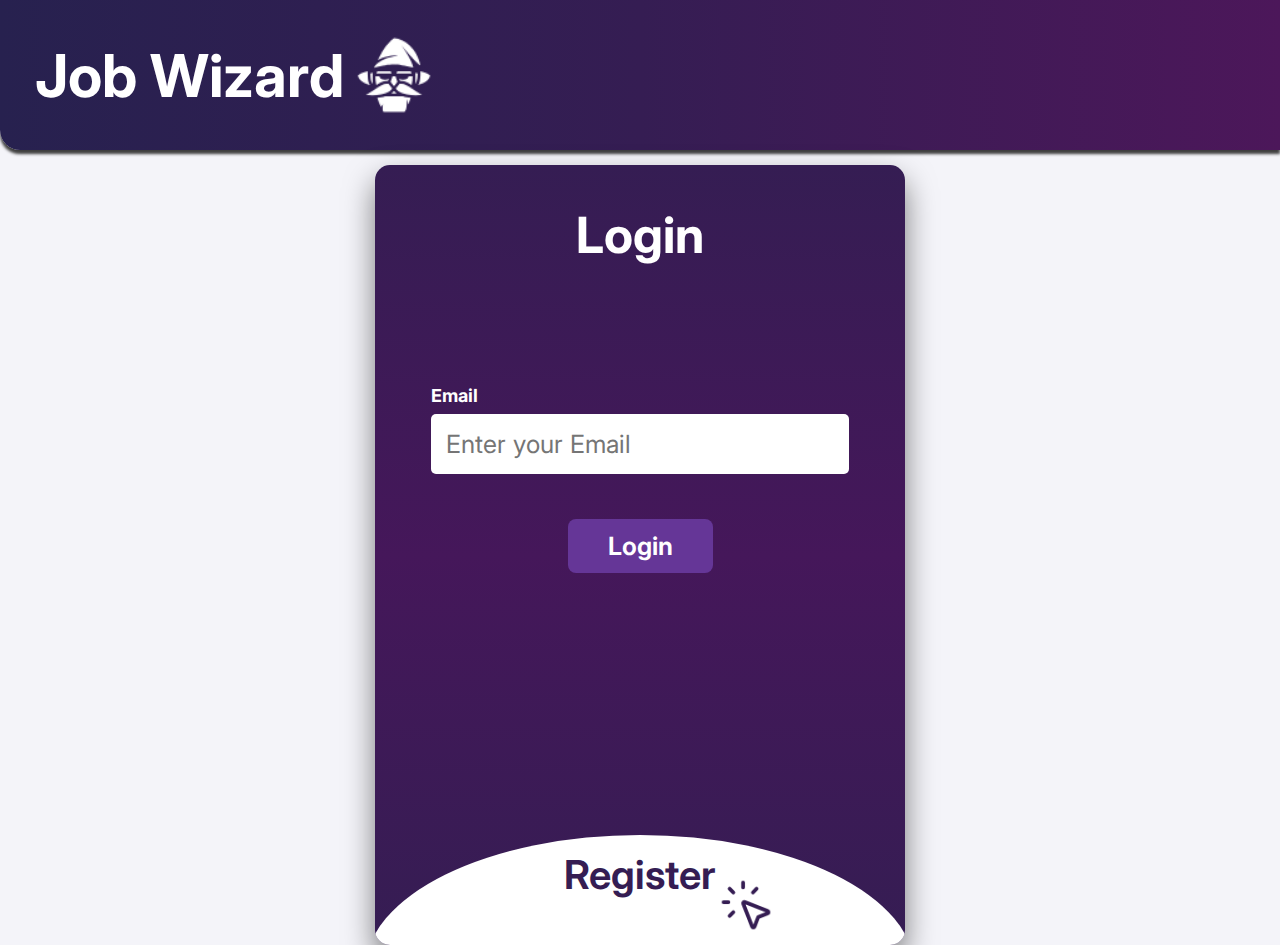
<file: index.html>
<!DOCTYPE html>
<html lang="en">
<head>
    <meta charset="UTF-8">
    <meta name="viewport" content="width=device-width, initial-scale=1.0">
    <title>Job Wizard</title>
    <link rel="stylesheet" href="login_style.css">
    <link rel="preconnect" href="https://fonts.googleapis.com">
    <link rel="preconnect" href="https://fonts.gstatic.com" crossorigin>
    <link href="https://fonts.googleapis.com/css2?family=Inter:wght@100..900&display=swap" rel="stylesheet">
</head>
<body>

    <div class="header">
        Job Wizard
        <img src="image/wizard_icon.png" alt="Job Wizard Icon" class="header-icon">
    </div>

    <div class="login-card">
        <h1>Login</h1>
        <form id="loginForm">
            <div class="form-group">
                <label for="email">Email</label>
                <input type="email" id="email" placeholder="Enter your Email" required>
            </div>
            
            <div style="text-align: center; position: relative; margin-top: 30px;">
                <span id="loginMessage" class="status-message"></span>
                <button type="submit" class="login-btn">Login</button>
            </div>
        </form>

        <div class="register-area" id="registerBtn">
            <div class="register-text">
                Register
                <img src="image/click_icon.png" class="click-icon">
            </div>
        </div>
    </div>
    
    <script src="script.js"></script>

</body>
</html>
</file>
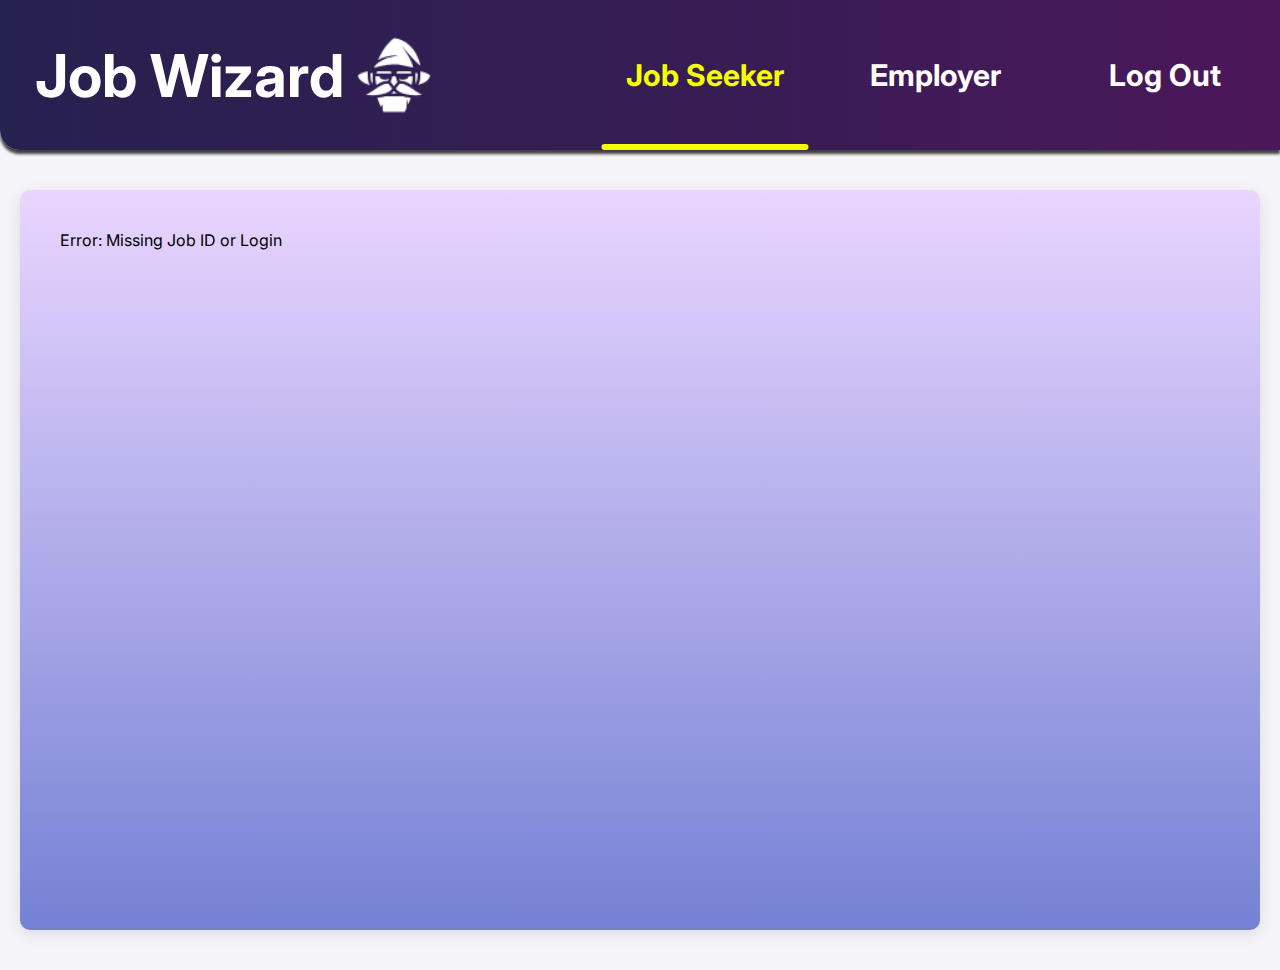
<file: apply_job.html>
<!DOCTYPE html>
<html lang="en">
<head>
    <meta charset="UTF-8">
    <meta name="viewport" content="width=device-width, initial-scale=1.0">
    <title>Job Wizard</title>
    <link rel="stylesheet" href="apply_job_style.css">
    <link rel="stylesheet" href="nav_bar_style.css">
    <link rel="preconnect" href="https://fonts.googleapis.com">
    <link rel="preconnect" href="https://fonts.gstatic.com" crossorigin>
    <link href="https://fonts.googleapis.com/css2?family=Inter:wght@400;600;700&display=swap" rel="stylesheet">
</head>
<body>

    <nav class="navbar">
        <div class="nav-brand">
            Job Wizard <img src="image/wizard_icon.png" alt="Icon" class="nav-icon">
        </div>
        <div class="nav-menu">
            <div class="nav-item dropdown">
                <a href="jobs_applied.html" class="nav-link active-page">Job Seeker</a>
                <div class="dropdown-content">
                    <a href="jobs_applied.html" class="inactive-item">Jobs Applied</a>
                    <a href="find_jobs.html" class="active-item">Find Jobs</a>
                </div>
            </div>
            <div class="nav-item"><a href="employer.html" class="nav-link">Employer</a></div>
            <div class="nav-item"><a href="index.html" id="logoutBtn" class="nav-link">Log Out</a></div>
        </div>
    </nav>

    <div class="main-container">
        
        <div class="detail-card" id="detailCard">
            <p id="loadingText">Loading job details...</p>

            <div id="jobContent" style="display: none;">
                <h1 id="detailTitle">Job Title: ...</h1>
                
                <div class="detail-meta">
                    <span class="detail-badge id-badge" id="detailID">ID: ...</span>
                    <span class="detail-badge" id="detailStatus">Status: ...</span>
                    <span class="detail-date" id="detailDate">Date Posted: ...</span>
                </div>

                <div class="detail-section">
                    <h3>Job Description</h3>
                    <p id="detailDesc">...</p>
                </div>

                <div class="detail-info-grid">
                    <p><strong>Salary:</strong> <span id="detailSalary">...</span></p>
                    <p><strong>Minimum Education level:</strong> <span id="detailEdu">...</span></p>
                    <p><strong>Minimum Experience:</strong> <span id="detailExp">...</span></p>
                </div>

                <div class="detail-footer">
                    <span class="creator-text">Created by: <span id="detailCreator">...</span></span>
                    <p id="applyMessage" class="status-message"></p>
                    <div class="footer-buttons">
                        <button class="confirm-btn" id="confirmBtn">Confirm</button>
                        <button class="cancel-btn" onclick="window.history.back()">Cancel</button>
                    </div>
                </div>
            </div>
        </div>

    </div>

    <script src="script.js"></script>
</body>
</html>
</file>
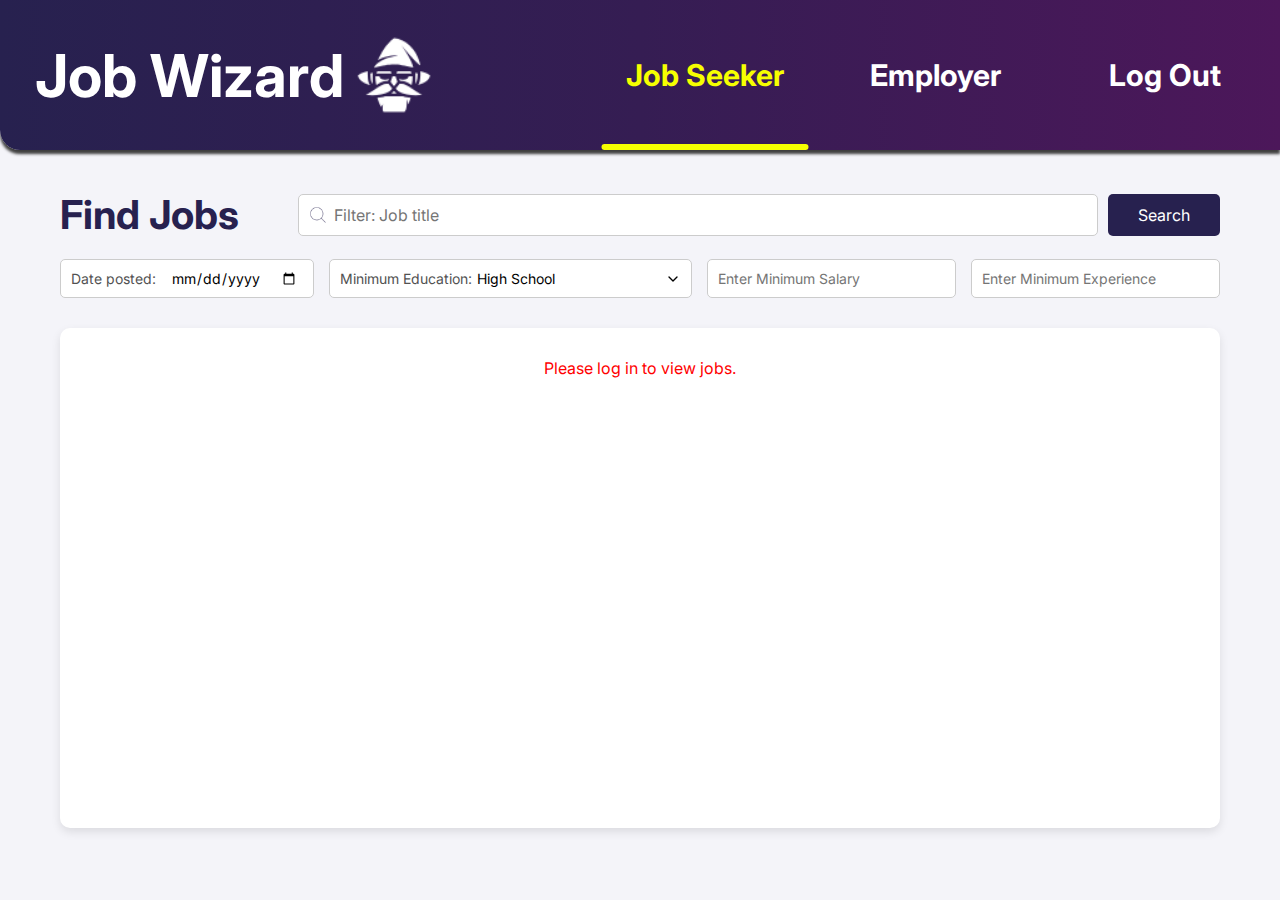
<file: find_jobs.html>
<!DOCTYPE html>
<html lang="en">
<head>
    <meta charset="UTF-8">
    <meta name="viewport" content="width=device-width, initial-scale=1.0">
    <title>Job Wizard</title>
    <link rel="stylesheet" href="find_jobs_style.css">
    <link rel="stylesheet" href="nav_bar_style.css">
    <link rel="preconnect" href="https://fonts.googleapis.com">
    <link rel="preconnect" href="https://fonts.gstatic.com" crossorigin>
    <link href="https://fonts.googleapis.com/css2?family=Inter:wght@400;600;700&display=swap" rel="stylesheet">
</head>
<body>

    <nav class="navbar">
        <div class="nav-brand">
            Job Wizard <img src="image/wizard_icon.png" alt="Icon" class="nav-icon">
        </div>
        <div class="nav-menu">
            <div class="nav-item dropdown">
                <a href="jobs_applied.html" class="nav-link active-page">Job Seeker</a>
                <div class="dropdown-content">
                    <a href="jobs_applied.html" class="inactive-item">Jobs Applied</a>
                    <a href="find_jobs.html" class="active-item">Find Jobs</a>
                </div>
            </div>
            
            <div class="nav-item">
                <a href="employer.html" class="nav-link">Employer</a>
            </div>
            
            <div class="nav-item">
                <a href="index.html" id="logoutBtn" class="nav-link">Log Out</a>
            </div>
        </div>
    </nav>

    <div class="main-container">
        
        <div class="page-header">
            <h1>Find Jobs</h1>
            <div class="search-bar">
                <div class="search-input-wrapper">
                    <img src="image/magnifying_glass_icon.png" alt="Search" class="magnifying-icon-img">
                    <input type="text" id="filterTitle" placeholder="Filter: Job title">
                </div>
                <button class="search-btn" id="searchBtn">Search</button>
            </div>
        </div>

        <div class="filters-row">
            <div class="filter-group date-group">
                <label>Date posted:</label>
                <input type="date" id="filterDate">
            </div>
            
            <div class="filter-group edu-group">
                <span class="filter-label">Minimum Education:</span>
                <select class="filter-select" id="educationFilter">
                    <option value="1">High School</option>
                    <option value="2">Bachelor's Degree</option>
                    <option value="3">Master's Degree</option>
                    <option value="4">Doctoral's Degree</option>
                </select>
            </div>
            
            <input type="number" id="filterSalary" class="filter-input" placeholder="Enter Minimum Salary">
            <input type="number" id="filterExperience" class="filter-input" placeholder="Enter Minimum Experience">
        </div>

        <div class="job-list-container" id="findJobListContainer">
            <p style="text-align:center; padding:20px;">Use the filters above to find jobs.</p>
        </div>

    </div>

    <script src="script.js"></script>
</body>
</html>
</file>
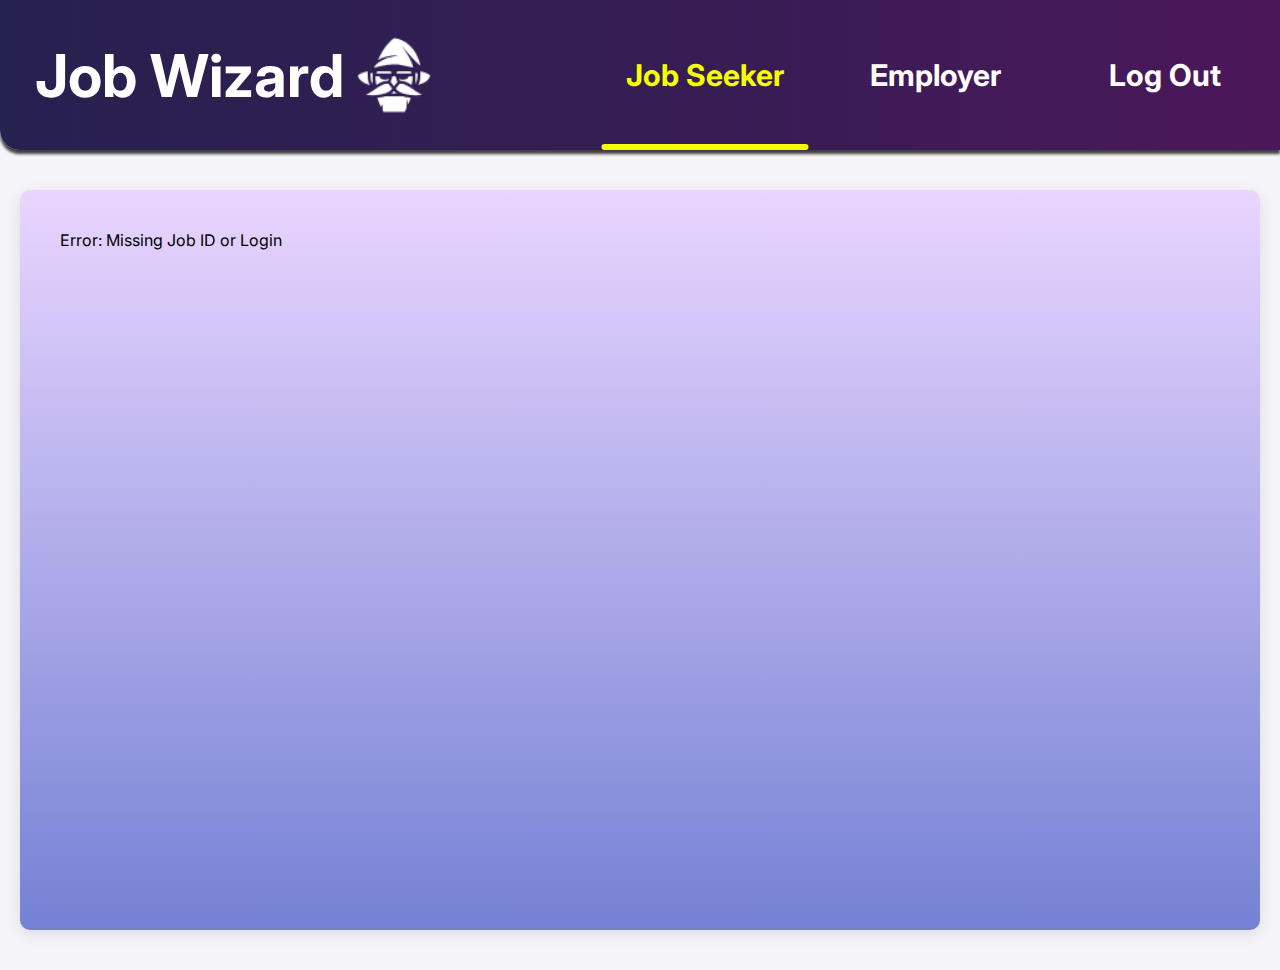
<file: job_details.html>
<!DOCTYPE html>
<html lang="en">
<head>
    <meta charset="UTF-8">
    <meta name="viewport" content="width=device-width, initial-scale=1.0">
    <title>Job Wizard</title>
    <link rel="stylesheet" href="job_details_style.css">
    <link rel="stylesheet" href="nav_bar_style.css">
    <link rel="preconnect" href="https://fonts.googleapis.com">
    <link rel="preconnect" href="https://fonts.gstatic.com" crossorigin>
    <link href="https://fonts.googleapis.com/css2?family=Inter:wght@400;600;700&display=swap" rel="stylesheet">
</head>
<body>

    <nav class="navbar">
        <div class="nav-brand">
            Job Wizard <img src="image/wizard_icon.png" alt="Icon" class="nav-icon">
        </div>
        <div class="nav-menu">
            <div class="nav-item dropdown">
                <a href="jobs_applied.html" class="nav-link active-page">Job Seeker</a>
                <div class="dropdown-content">
                    <a href="jobs_applied.html" class="active-item">Jobs Applied</a>
                    <a href="find_jobs.html" class="inactive-item">Find Jobs</a>
                </div>
            </div>
            <div class="nav-item"><a href="employer.html" class="nav-link">Employer</a></div>
            <div class="nav-item"><a href="index.html" id="logoutBtn" class="nav-link">Log Out</a></div>
        </div>
    </nav>

    <div class="main-container">
        
        <div class="detail-card" id="detailCard">
            <p id="loadingText">Loading job details...</p>

            <div id="jobContent" style="display: none;">
                <h1 id="detailTitle">Job Title: ...</h1>
                
                <div class="detail-meta">
                    <span class="detail-badge id-badge" id="detailID">ID: ...</span>
                    <span class="detail-badge" id="detailStatus">Status: ...</span>
                    <span class="detail-date" id="detailDate">Date Posted: ...</span>
                </div>

                <div class="detail-section">
                    <h3>Job Description</h3>
                    <p id="detailDesc">...</p>
                </div>

                <div class="detail-info-grid">
                    <p><strong>Salary:</strong> <span id="detailSalary">...</span></p>
                    <p><strong>Minimum Education level:</strong> <span id="detailEdu">...</span></p>
                    <p><strong>Minimum Experience:</strong> <span id="detailExp">...</span></p>
                </div>

                <div class="detail-footer">
                    <span class="creator-text">Created by: <span id="detailCreator">...</span></span>
                    <button class="return-btn" onclick="window.history.back()">Return</button>
                </div>
            </div>
        </div>

    </div>

    <script src="script.js"></script>
</body>
</html>
</file>
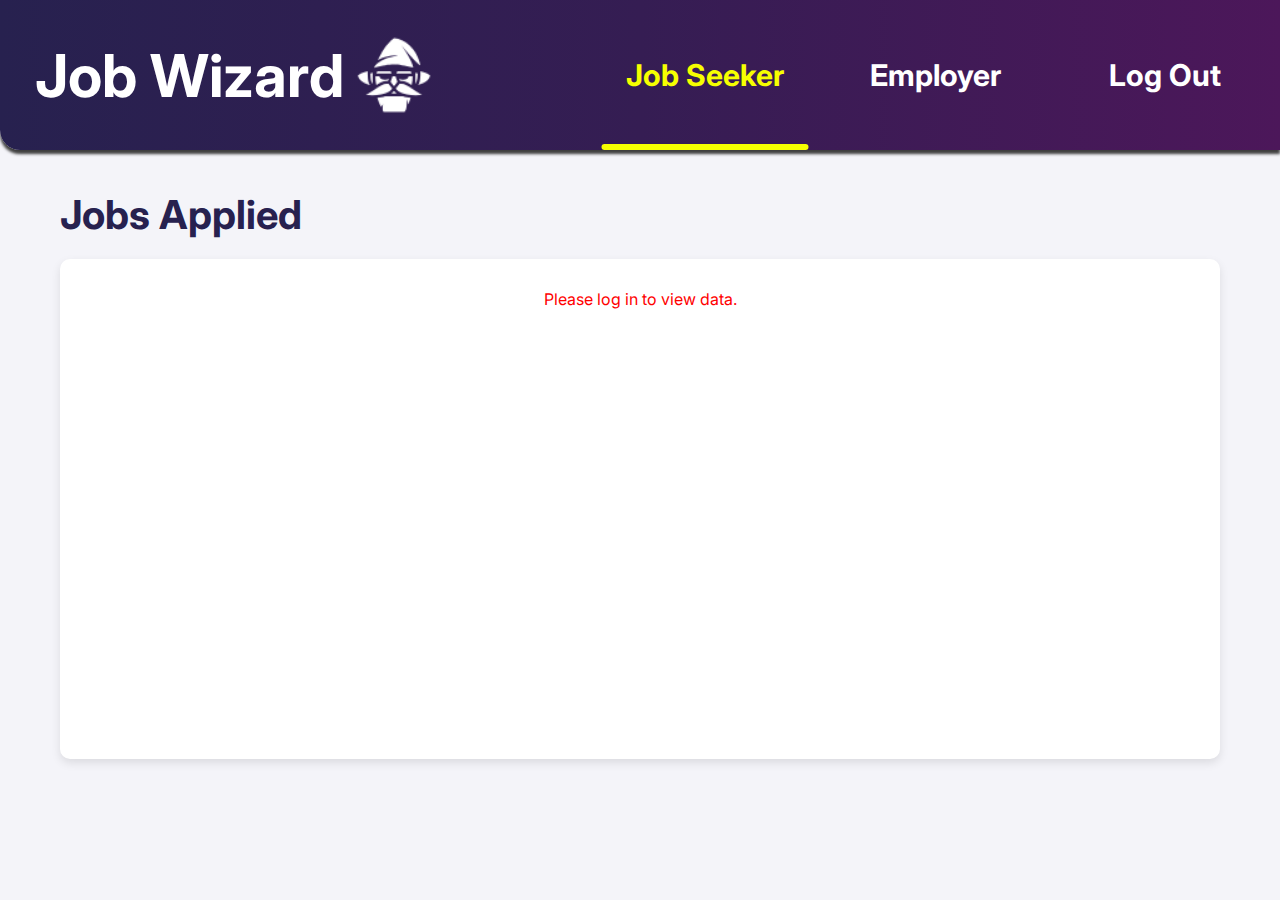
<file: jobs_applied.html>
<!DOCTYPE html>
<html lang="en">
<head>
    <meta charset="UTF-8">
    <meta name="viewport" content="width=device-width, initial-scale=1.0">
    <title>Job Wizard</title>
    <link rel="stylesheet" href="job_applied_style.css">
    <link rel="stylesheet" href="nav_bar_style.css">
    <link rel="preconnect" href="https://fonts.googleapis.com">
    <link rel="preconnect" href="https://fonts.gstatic.com" crossorigin>
    <link href="https://fonts.googleapis.com/css2?family=Inter:wght@400;600;700&display=swap" rel="stylesheet">
</head>
<body>

    <nav class="navbar">
        <div class="nav-brand">
            Job Wizard <img src="image/wizard_icon.png" alt="Icon" class="nav-icon">
        </div>
        <div class="nav-menu">
            <div class="nav-item dropdown">
                <a href="jobs_applied.html" class="nav-link active-page">Job Seeker</a>
                <div class="dropdown-content">
                    <a href="jobs_applied.html" id="jobsAppliedBnt" class="active-item">Jobs Applied</a>
                    <a href="find_jobs.html" id="findJobsBnt" class="inactive-item">Find Jobs</a>
                </div>
            </div>
            
            <div class="nav-item">
                <a href="employer.html" class="nav-link">Employer</a>
            </div>
            
            <div class="nav-item">
                <a href="index.html" id="logoutBtn" class="nav-link">Log Out</a>
            </div>
        </div>
    </nav>

    <div class="main-container">
        <div class="page-header">
            <h1>Jobs Applied</h1>
        </div>

        <div class="job-list-container" id="jobListContainer">
            <p style="text-align:center; padding:20px;">Loading jobs...</p>
        </div>

    </div>

    <script src="script.js"></script>
</body>
</html>
</file>
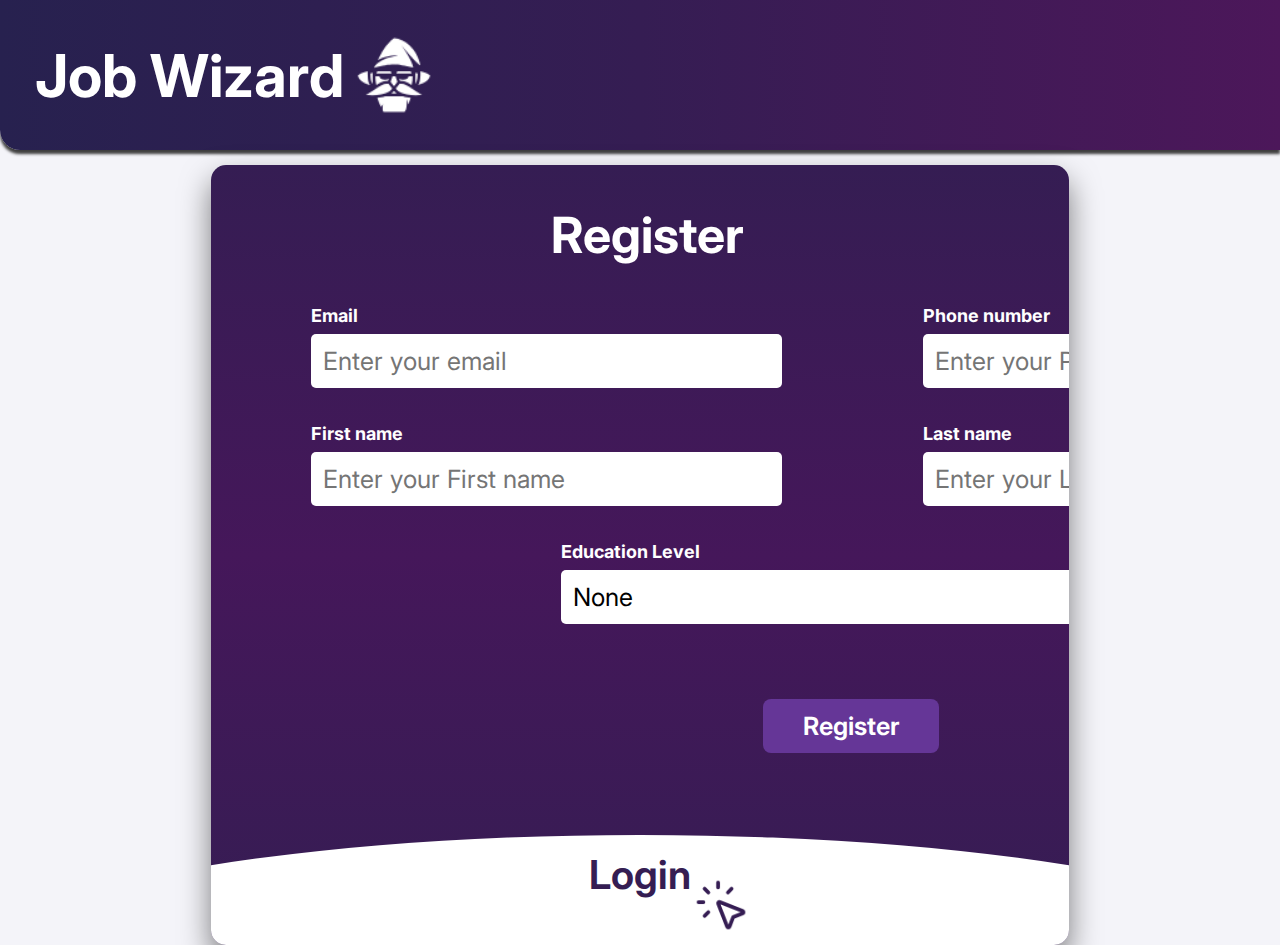
<file: register.html>
<!DOCTYPE html>
<html lang="en">
<head>
    <meta charset="UTF-8">
    <meta name="viewport" content="width=device-width, initial-scale=1.0">
    <title>Job Wizard</title>
    <link rel="stylesheet" href="register_style.css">
    
    <link rel="preconnect" href="https://fonts.googleapis.com">
    <link rel="preconnect" href="https://fonts.gstatic.com" crossorigin>
    <link href="https://fonts.googleapis.com/css2?family=Inter:wght@100..900&display=swap" rel="stylesheet">
</head>
<body>

    <div class="header">
        Job Wizard
        <img src="image/wizard_icon.png" alt="Job Wizard Icon" class="header-icon">
    </div>

    <div class="register-card">
        <h1>Register</h1>
        
        <form id="registerForm">
            
            <div class="form-row">
                <div class="form-group half-width">
                    <label for="email">Email</label>
                    <input type="email" id="email" placeholder="Enter your email" required>
                    <small class="field-error"></small>
                </div>
                <div class="form-group half-width">
                    <label for="phone">Phone number</label>
                    <input type="tel" id="phone" placeholder="Enter your Phone number" required>
                    <small class="field-error"></small>
                </div>
            </div>

            <div class="form-row">
                <div class="form-group half-width">
                    <label for="first-name">First name</label>
                    <input type="text" id="first-name" placeholder="Enter your First name" required>
                    <small class="field-error"></small>
                </div>
                <div class="form-group half-width">
                    <label for="last-name">Last name</label>
                    <input type="text" id="last-name" placeholder="Enter your Last name" required>
                    <small class="field-error"></small>
                </div>
            </div>

            <div class="form-centering-wrapper">
                
                    <div class="form-group full-width">
                        <label for="education">Education Level</label>
                        <select id="education" required>
                            <option value="none">None</option>
                            <option value="high-school">High-school</option>
                            <option value="bachelor">Bachelor's Degree</option>
                            <option value="master">Master's Degree</option>
                            <option value="doctoral">Doctoral's Degree</option>
                        </select>
                    </div>
                
            </div>

            <div class="button-container">
                    <button type="submit" class="register-bnt">Register</button>
                    <span id="registerMessage" class="status-message"></span>
            </div>
            </form>

        <div class="login-area" id="loginBtn">
            <div class="login-text">
                Login
                <img src="image/click_icon.png" class="click-icon">
            </div>
        </div>
    </div>
    
    <script src="script.js"></script>

</body>
</html>
</file>
<file: login_style.css>
* {
    margin: 0;
    padding: 0;
    box-sizing: border-box;
    font-family: 'Inter';
}

body {
    background-color: #f4f4f9;
    display: flex;
    flex-direction: column;
    align-items: center;
    min-height: 100vh;
}

.header {

    background: linear-gradient(to right, #27214F, #351D53, #4C175A);
    
    width: 100%;
    
    padding: 35px; 
    
    color: white;
    font-size: 59px;
    font-weight: bold;
    display: flex;
    align-items: center;
    gap: 10px;

    border-bottom-left-radius: 20px;
    
    box-shadow: 0 4px 3px rgb(63, 63, 63);
    margin-bottom: 15px;
}

.header-icon {
    height: 80px;
    width: auto;
    flex-shrink: 0;
}

.login-card {
    background: linear-gradient(to bottom, #351D53, #45175A, #351D53);
    width: 530px;
    height: 780px;
    border-radius: 15px;
    box-shadow: 0 15px 30px rgba(0,0,0,0.5); 
    position: relative; 
    overflow: hidden; 
    display: flex;
    flex-direction: column;
    align-items: center;
    padding-top: 40px;
}

.login-card h1 {
    color: white;
    margin-bottom: 120px;
    font-size: 50px;
}

.form-group {
    width: 100%;
    margin-bottom: 20px;
}

.form-group label {
    display: block;
    color: white;
    font-size: 18px;
    font-weight: bold;
    margin-bottom: 8px;
}

.form-group input {
    width: 100%;
    padding: 15px;
    border-radius: 5px;
    border: none;
    outline: none;
    font-size: 25px;
}


.login-btn {
    background-color: #653697;
    color: white;
    border: none;
    padding: 12px 40px;
    border-radius: 8px;
    font-size: 25px;
    font-weight: 650;
    cursor: pointer;
    margin-top: 15px;
    transition: background 0.3s;
}

.login-btn:hover {
    background-color: #723bb3;
}

.register-area {
    position: absolute;
    bottom: -160px;
    left: 50%;
    transform: translateX(-50%);
    
    width: 550px;
    height: 270px;
    background-color: white;
    
    border-radius: 100%;
    
    display: flex;
    justify-content: center;
    padding-top: 15px;
    cursor: pointer;
    transition: height 0.3s;
}

.register-area:hover {
    height: 280px;
}

.register-text {
    color: #351D53;
    font-weight: 640;
    font-size: 40px;
    position: relative;
    user-select: none; 
}

.register-area:hover .click-icon {
    bottom: 180px;
}

.click-icon { 
    position: absolute;
    
    height: 60px; 
    width: auto;
    
    bottom: 170px;
    transition: bottom 0.3s;
}

.status-message {
    position: absolute;
    bottom: 50px; 
    left: 0;
    width: 100%;
    text-align: center;
    font-size: 16px;
    font-weight: bold;
    min-height: 25px;
}

.status-message.error {
    color: #dc3545;
}
</file>
<file: apply_job_style.css>
* {
    margin: 0;
    padding: 0;
    box-sizing: border-box;
    font-family: 'Inter', sans-serif;
}

body {
    background-color: #f4f4f9;
    min-height: 100vh;
}

.main-container {
    max-width: 1900px;
    margin: 40px auto;
    padding: 0 20px;
}

.detail-card {
    background: linear-gradient(180deg, #E9D5FF 0%, #7481D4 100%);
    border-radius: 10px;
    padding: 40px;
    box-shadow: 0 4px 15px rgba(0,0,0,0.1);
    min-height: 740px;
    position: relative;
}

#jobContent h1 {
    color: #27214F;
    font-size: 60px;
    margin-bottom: 20px;
}

.detail-meta {
    display: flex;
    align-items: center;
    gap: 15px;
    margin-bottom: 30px;
    font-size: 30px;
    color: #27214F;
}

.detail-badge {
    padding: 5px 15px;
    border-radius: 10px;
    font-weight: 500;
}

.id-badge {
    background-color: #FFFCDA;
    color: #815800;
    border: 1px solid #ddd;
}

.status-open { background-color: #DAFFDA; color: #008100; }
.status-closed { background-color: #FFD4D4; color: #B70000; }

#detailDate {
    font-size: 30px; 
    color: #27214F; 
    font-weight: 500; 
}


#detailDate strong {
    font-weight: 700; 
    color: #27214F; 
    margin-right: 10px;
}

.detail-section h3 {
    font-size: 40px;
    color: #27214F;
    margin-bottom: 10px;
}

.detail-section p {
    font-size: 25px;
    line-height: 1.5;
    margin-bottom: 30px;
    color: #27214F;
}

.detail-info-grid p {
    font-size: 40px;
    margin-bottom: 15px;
    color: #27214F;
    font-weight: 500;
}

.detail-info-grid strong {
    font-weight: 700; 
    color: #27214F; 
    margin-right: 10px; 
}

.detail-footer {
    position: relative;
    margin-top: 60px;
    display: flex;
    justify-content: space-between;
    align-items: end;
}

.creator-text {
    font-size: 30px;
    color: #27214F;
    font-weight: 700;
}

#detailCreator {
    color: #27214F; 
    font-weight: 500; 
    margin-left: 10px;
}

.footer-buttons {
    display: flex;
    gap: 40px; 
}

.confirm-btn {
    background-color: #FFFFFF;
    color: #21274F;
    border: none;
    padding: 10px 30px;
    border-radius: 8px;
    font-size: 40px;
    font-weight: 600;
    cursor: pointer;
    box-shadow: 0 2px 5px rgba(0,0,0,0.2);
    transition: background;
}

.confirm-btn:hover { background-color: #e0e0e0; }


.cancel-btn {
    background-color: #21274F;
    color: #FFFFFF;
    border: none;
    padding: 10px 30px;
    border-radius: 8px;
    font-size: 40px;
    font-weight: 600;
    cursor: pointer;
    box-shadow: 0 2px 5px rgba(0,0,0,0.2);
    transition: background;
}

.cancel-btn:hover {background-color :rgb(39, 46, 94)}

.status-message {
    position: absolute;
    bottom: 80px;
    right: 0;  
    
    font-size: 20px;
    font-weight: bold;
    margin: 0;
    min-height: 30px;
    text-align: right;
}

.status-message.error {
    color: #ee2828; 
    text-shadow: 0px 1px 2px rgba(0,0,0,0.2);
}

.status-message.info {
    color: white;

}
</file>
<file: nav_bar_style.css>
.navbar {
    background: linear-gradient(to right, #27214F, #351D53, #4C175A);
    height: 150px;
    width: 100%;
    
    padding: 0 0 0 35px;
    
    display: flex;
    align-items: center;
    justify-content: space-between;
    box-shadow: 0 4px 3px rgb(63, 63, 63);
    
    border-bottom-left-radius: 20px;
}

.nav-brand {
    color: white;
    font-size: 59px;
    font-weight: bold;
    display: flex;
    align-items: center;
    gap: 10px;
    height: 100%;
}

.nav-icon {
    height: 80px;
}

.nav-menu {
    display: flex;
    align-items: stretch;
    height: 100%;
}

.nav-item {
    position: relative;
    display: flex;
    align-items: center;
    height: 100%;

    width: 230px;
}

.nav-link {
    color: white;
    text-decoration: none;
    font-size: 30px;
    font-weight: bold;
    
    width: 100%;
    height: 100%;
    display: flex;
    align-items: center;
    justify-content: center;
    position: relative;
    transition: background-color;
}

.nav-link::after {
    content: '';
    position: absolute;
    bottom: 0;
    
    left: 50%;
    transform: translateX(-50%);
    width: 90%; 
    height: 6px; 
    background-color: #F6FF00;
    border-radius: 10px;
    

    opacity: 0; 
    transition: opacity;
}

.active-page {
    color: #F6FF00;
    background-color: transparent;
}

.active-page::after {
    opacity: 1;
}


.nav-item:hover .nav-link {
    background-color: #653697;
}

.dropdown-content {
    display: none;
    position: absolute;
    top: 100%;
    left: 0;
    
    background-color: #653697; 
    width: 100%;
    min-width: 200px; 
    box-shadow: 0 8px 16px rgba(0,0,0,0.2);
    z-index: 100;
    flex-direction: column;
}

.nav-item:hover .dropdown-content {
    display: flex;
}

.dropdown-content a {
    color: #ffffff;
    padding: 20px 20px; 
    text-decoration: none;
    display: block;
    text-align: center;
    font-size: 18px;
    transition: background, color;
}

.dropdown-content a.active-item {
    color: #F6FF00; 
}

.dropdown-content:hover a:hover {
    background-color: #723bb3;
}
</file>
<file: job_details_style.css>
* {
    margin: 0;
    padding: 0;
    box-sizing: border-box;
    font-family: 'Inter', sans-serif;
}

body {
    background-color: #f4f4f9;
    min-height: 100vh;
}

.main-container {
    max-width: 1900px;
    margin: 40px auto;
    padding: 0 20px;
}

.detail-card {
    background: linear-gradient(180deg, #E9D5FF 0%, #7481D4 100%);
    border-radius: 10px;
    padding: 40px;
    box-shadow: 0 4px 15px rgba(0,0,0,0.1);
    min-height: 740px;
    position: relative;
}

#jobContent h1 {
    color: #27214F;
    font-size: 60px;
    margin-bottom: 20px;
}

.detail-meta {
    display: flex;
    align-items: center;
    gap: 15px;
    margin-bottom: 30px;
    font-size: 30px;
    color: #27214F;
}

.detail-badge {
    padding: 5px 15px;
    border-radius: 10px;
    font-weight: 500;
}

.id-badge {
    background-color: #FFFCDA;
    color: #815800;
    border: 1px solid #ddd;
}

.status-open { background-color: #DAFFDA; color: #008100; }
.status-closed { background-color: #FFD4D4; color: #B70000; }

#detailDate {
    font-size: 30px;
    color: #27214F;
    font-weight: 500;
}

#detailDate strong {
    font-weight: 700;
    color: #27214F; 
    margin-right: 10px;
}

.detail-section h3 {
    font-size: 40px;
    color: #27214F;
    margin-bottom: 10px;
}

.detail-section p {
    font-size: 25px;
    line-height: 1.5;
    margin-bottom: 30px;
    color: #333;
}

.detail-info-grid p {
    font-size: 40px;
    margin-bottom: 15px;
    color: #27214F;
    font-weight: 500;
}

.detail-info-grid strong {
    font-weight: 700;
    color: #27214F;
    margin-right: 10px;
}

.detail-footer {
    margin-top: 60px;
    display: flex;
    justify-content: space-between;
    align-items: end;
}

.creator-text {
    font-size: 30px;
    color: #27214F;
    font-weight: 700;
}

#detailCreator {
    color: #27214F;
    font-weight: 500;
    margin-left: 10px;
}

.return-btn {
    background-color: white;
    color: #27214F;
    border: none;
    padding: 10px 30px;
    border-radius: 8px;
    font-size: 40px;
    font-weight: bold;
    cursor: pointer;
    box-shadow: 0 2px 5px rgba(0,0,0,0.2);
    transition: background;
}

.return-btn:hover { background-color: #e0e0e0; }
</file>
<file: job_applied_style.css>
* {
    margin: 0;
    padding: 0;
    box-sizing: border-box;
    font-family: 'Inter', sans-serif;
}

body {
    background-color: #f4f4f9;
    min-height: 100vh;
}


.main-container {
    max-width: 1200px;
    margin: 40px auto;
    padding: 0 20px;
}

.page-header {
    display: flex;
    justify-content: space-between;
    align-items: center;
    margin-bottom: 20px;
}

.page-header h1 {
    color: #27214F;
    font-size: 40px;
}

.job-list-container {
    background-color: white;
    padding: 30px;
    border-radius: 10px;
    box-shadow: 0 4px 10px rgba(0,0,0,0.1);
    min-height: 500px;
    max-height: 680px;
    overflow-y: auto;
}

.job-card {
    background-color: #27214F;
    border-radius: 10px;
    padding: 20px 30px;
    margin-bottom: 20px;
    display: flex;
    justify-content: space-between;
    align-items: center;
    color: white;
    box-shadow: 0 4px 6px rgba(0,0,0,0.3);
}

.job-info h2 {
    font-size: 24px;
    margin-bottom: 10px;
}

.job-meta {
    display: flex;
    align-items: center;
    gap: 15px;
    font-size: 14px;
}

.job-id {
    background-color: #FFFCDA;
    color: #815800;
    padding: 2px 8px;
    border-radius: 4px;
    font-weight: 500;
    border: 1px solid #ccc;
}

.status-badge {
    padding: 2px 12px;
    border-radius: 4px;
    text-transform: lowercase;
    font-weight: 500;
}

.status-open {
    background-color: #DAFFDA; 
    color: #008100;
}

.status-closed {
    background-color: #FFD4D4; 
    color: #B70000; 
}

.details-btn {
    background-color: white;
    color: #1e1b4b;
    border: none;
    padding: 10px 25px;
    border-radius: 5px;
    font-weight: bold;
    font-size: 16px;
    cursor: pointer;
    transition: background 0.2s;
}

.details-btn:hover {
    background-color: #e0e0e0;
}
</file>
<file: register_style.css>
* {
    margin: 0;
    padding: 0;
    box-sizing: border-box;
    font-family: 'Inter', sans-serif;
}

body {
    background-color: #f4f4f9;
    display: flex;
    flex-direction: column;
    align-items: center;
    min-height: 100vh;
}

.header {
    background: linear-gradient(to right, #27214F, #351D53, #4C175A);
    
    width: 100%;
    padding: 35px; 
    
    color: white;
    font-size: 59px;
    font-weight: bold;
    display: flex;
    align-items: center;
    gap: 10px;
    
    border-bottom-left-radius: 20px;
    
    box-shadow: 0 4px 3px rgb(63, 63, 63);
    margin-bottom: 15px;
}

.header-icon {
    height: 80px;
    width: auto;
    flex-shrink: 0;
}

.form-group label {
    display: block;
    color: white;
    font-size: 18px;
    font-weight: bold;
    margin-bottom: 8px;
}

.form-group input {
    width: 80%;
    padding: 12px;
    border-radius: 5px;
    border: none;
    outline: none;
    font-size: 25px;
    background-color: white; 
    color: black;
}

.register-bnt {
    background-color: #653697; 
    color: white;
    border: none;
    padding: 12px 40px;
    border-radius: 8px;
    font-size: 25px;
    font-weight: 650;
    cursor: pointer;
    transition: background 0.3s;
}

.register-bnt:hover {
    background-color: #723bb3;
}

.register-card {
    background: linear-gradient(to bottom, #351D53, #45175A, #351D53);
    width: 67%;
    height: 780px;
    border-radius: 15px;
    box-shadow: 0 15px 30px rgba(0,0,0,0.5); 
    position: relative; 
    overflow: hidden; 
    
    display: flex;
    flex-direction: column;
    align-items: flex-start;
    
    padding-top: 40px;
    padding-left: 100px;
    padding-right: 50px;
}

.register-card h1 {
    color: white;
    margin-bottom: 40px;
    font-size: 50px;
    
    width: 95%;
    text-align: center;
}

.form-row {
    display: flex;
    justify-content: space-between;
    width: 1200px; 
    margin-bottom: 35px;
    margin-left: 0;
    margin-right: auto;
}

.form-row .form-group {
    margin-bottom: 0; 
}

.form-row .half-width {
    width: 49%; 
}

.form-centering-wrapper {
    width: 1100px; 
    display: flex;
    flex-direction: column;
    align-items: center; 
}

#education {
    margin: 0 0 35px 0; 
    width: 600px; ;
    padding: 12px;
    border-radius: 5px;
    border: none;
    outline: none;
    font-size: 25px;
    background-color: white; 
    color: black;
    appearance: none; 
    background-image: url("data:image/svg+xml,%3Csvg xmlns='http://www.w3.org/2000/svg' width='24' height='24' viewBox='0 0 24 24' fill='none' stroke='black' stroke-width='2' stroke-linecap='round' stroke-linejoin='round'%3E%3Cpolyline points='6 9 12 15 18 9'%3E%3C/polyline%3E%3C/svg%3E");
    background-repeat: no-repeat;
    background-position: right 15px center;
    background-size: 20px;
}

.button-container {
    position: relative;
    margin-top: 40px;
    width: 90%; 
    text-align: center;
}

.login-area {
    position: absolute;
    bottom: -160px;
    left: 50%;
    transform: translateX(-50%);
    
    width: 1360px; 
    height: 270px;
    background-color: white;
    border-radius: 100%;
    
    display: flex;
    justify-content: center;
    padding-top: 15px;
    cursor: pointer;
    transition: height 0.3s;
}

.login-area:hover {
    height: 280px;
}

.login-text {
    color: #351D53;
    font-weight: 640;
    font-size: 40px;
    position: relative;
    user-select: none; 
}

.login-area:hover .click-icon {
    bottom: 180px;
}

.click-icon { 
    position: absolute;
    height: 60px;
    width: auto;
    bottom: 170px; 
    transition: bottom 0.3s;
}

.status-message {
    color: #dc3545;
    position: absolute;
    bottom: 60px;
    left: 0;
    width: 100%;
    text-align: center;
    font-size: 18px;
    font-weight: bold;
    min-height: 25px;
}

.field-error {
    color: #dc3545;
    font-size: 14px;
    margin-top: 5px;
    display: none;
    font-weight: 500;
    text-align: left;
}

.field-error.active {
    display: block;
}


.form-group input.valid {
    border: 2px solid #28a745;
    background-color: #f8fff9;
}
</file>
<file: find_jobs_style.css>
/* GLOBAL RESET */
* {
    margin: 0;
    padding: 0;
    box-sizing: border-box;
    font-family: 'Inter', sans-serif;
}

body {
    background-color: #f4f4f9;
    min-height: 100vh;
}

.main-container {
    max-width: 1200px;
    margin: 40px auto;
    padding: 0 20px;
}

.page-header {
    display: flex;
    justify-content: space-between;
    align-items: center;
    margin-bottom: 20px;
}

.page-header h1 {
    color: #27214F;
    font-size: 40px;
    font-weight: bold;
}

.search-bar {
    display: flex;
    gap: 10px;
}

.search-input-wrapper {
    position: relative;
    width: 800px;
}

.magnifying-icon-img {
    position: absolute;
    left: 10px;
    top: 50%;
    transform: translateY(-50%);
    height: 20px; 
    width: auto; 
    opacity: 0.6; 
}

.search-input-wrapper input {
    width: 100%;
    padding: 10px 10px 10px 35px;
    border: 1px solid #ccc;
    border-radius: 5px;
    font-size: 16px;
}

.search-btn {
    background-color: #27214F;
    color: white;
    border: none;
    padding: 10px 30px;
    border-radius: 5px;
    font-size: 16px;
    cursor: pointer;
}

.filters-row {
    display: flex;
    gap: 15px;
    margin-bottom: 30px;
}

.filters-row input {
    padding: 10px;
    border: 1px solid #ccc;
    border-radius: 5px;
    font-size: 14px;
    background-color: white;
    flex: 1;
}

.date-group {
    display: flex;
    align-items: center;
    background: white;
    border: 1px solid #ccc;
    border-radius: 5px;
    padding: 0 10px;
}
.date-group label {
    margin-right: 10px;
    font-size: 14px;
    color: #525252;
}
.date-group input {
    border: none;
    outline: none;
    padding: 5px;
}

.edu-group {
    display: flex;
    align-items: center;
    background-color: white;
    border: 1px solid #ccc;
    border-radius: 5px;
    padding: 0 10px;
    min-width: 300px; 
    flex: 1.5; 
}

.edu-group .filter-label {
    white-space: nowrap;
    font-size: 14px;
    color: #525252;
    margin-right: 5px;
}

.edu-group select {
    border: none; 
    outline: none;
    background-color: transparent;
    width: 100%;
    padding: 10px 0;
    font-size: 14px;
    cursor: pointer;
    appearance: none; 
    -webkit-appearance: none; 
    -moz-appearance: none; 
    background-image: url("data:image/svg+xml,%3Csvg xmlns='http://www.w3.org/2000/svg' width='24' height='24' viewBox='0 0 24 24' fill='none' stroke='black' stroke-width='2' stroke-linecap='round' stroke-linejoin='round'%3E%3Cpolyline points='6 9 12 15 18 9'%3E%3C/polyline%3E%3C/svg%3E");
    background-repeat: no-repeat;
    background-position: right 0 center; 
    background-size: 16px;
}

.job-list-container {
    background-color: white;
    padding: 30px;
    border-radius: 10px;
    box-shadow: 0 4px 10px rgba(0,0,0,0.1);
    min-height: 500px;
    max-height: 610px;
    overflow-y: auto;
}

.job-card {
    background-color: #1e1b4b; 
    border-radius: 10px;
    padding: 20px 30px;
    margin-bottom: 20px;
    display: flex;
    justify-content: space-between;
    align-items: center;
    color: white;
    box-shadow: 0 4px 6px rgba(0,0,0,0.3);
}

.job-info h2 {
    font-size: 24px;
    margin-bottom: 10px;
}

.job-meta {
    display: flex;
    align-items: center;
    gap: 15px;
    font-size: 14px;
}

.job-id {
    background-color: #FFFCDA; 
    color: #815800;
    padding: 2px 8px;
    border-radius: 4px;
    font-weight: 500;
    border: 1px solid #ccc;
}

.status-badge {
    padding: 2px 12px;
    border-radius: 4px;
    text-transform: lowercase;
    font-weight: 500;
}

.status-open {
    background-color: #DAFFDA; 
    color: #008100; 
}

.status-closed {
    background-color: #FFD4D4; 
    color: #B70000; 
}

.apply-btn {
    background-color: white;
    color: #1e1b4b;
    border: none;
    padding: 10px 25px;
    border-radius: 5px;
    font-weight: bold;
    font-size: 16px;
    cursor: pointer;
    transition: background 0.2s;
}
.apply-btn:hover { background-color: #e0e0e0; }
</file>
